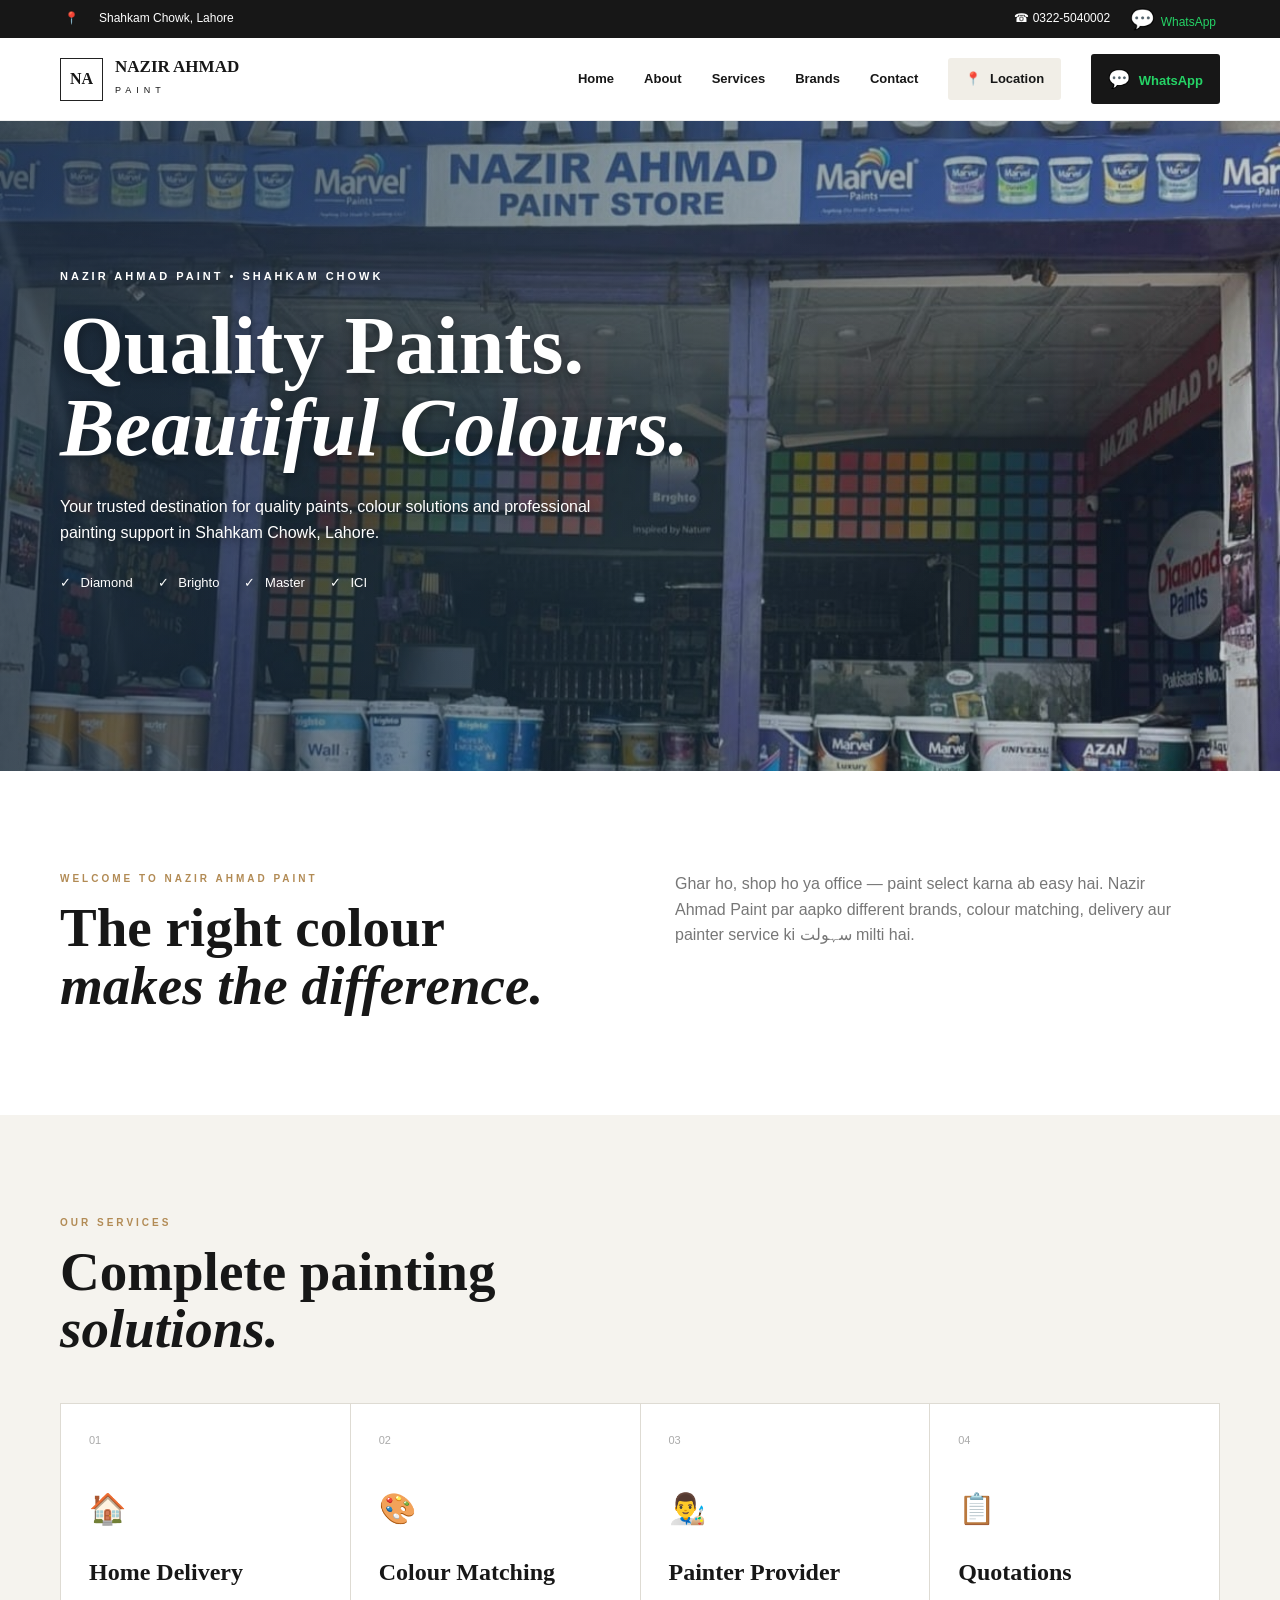
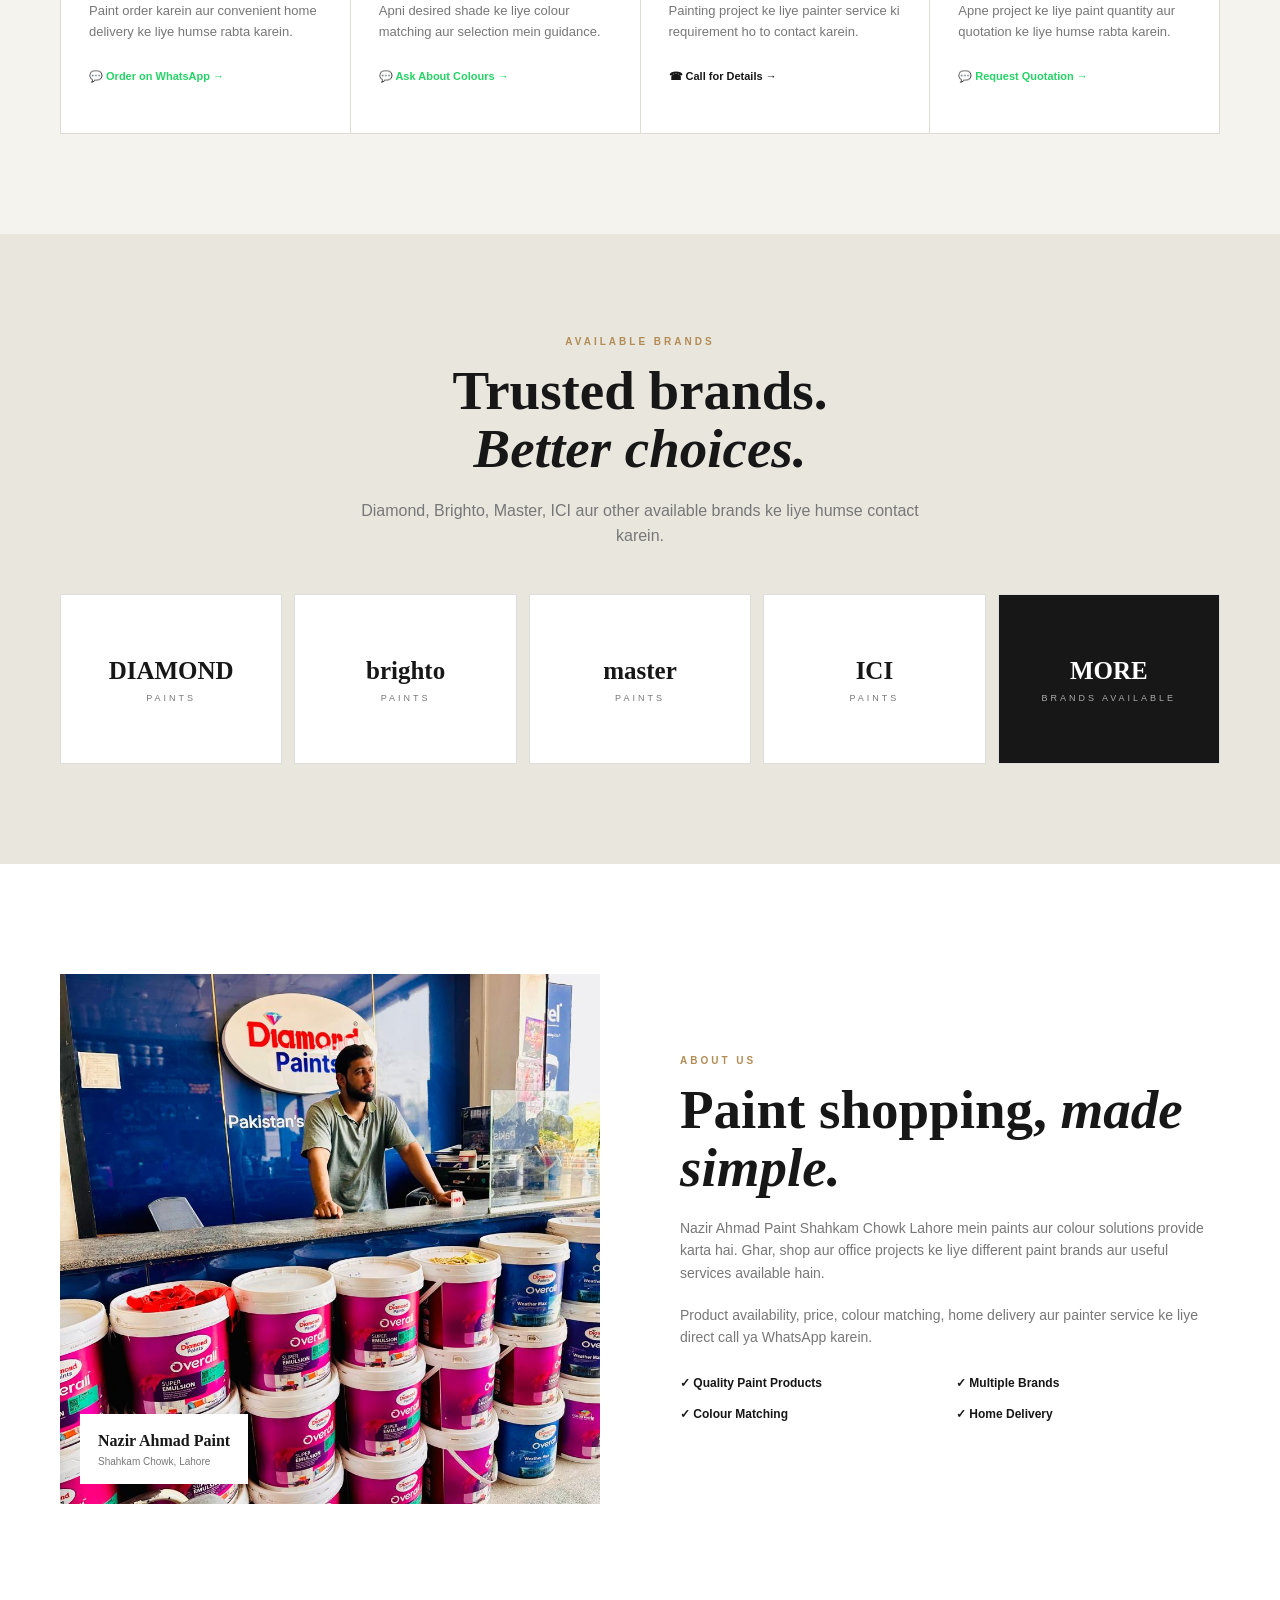
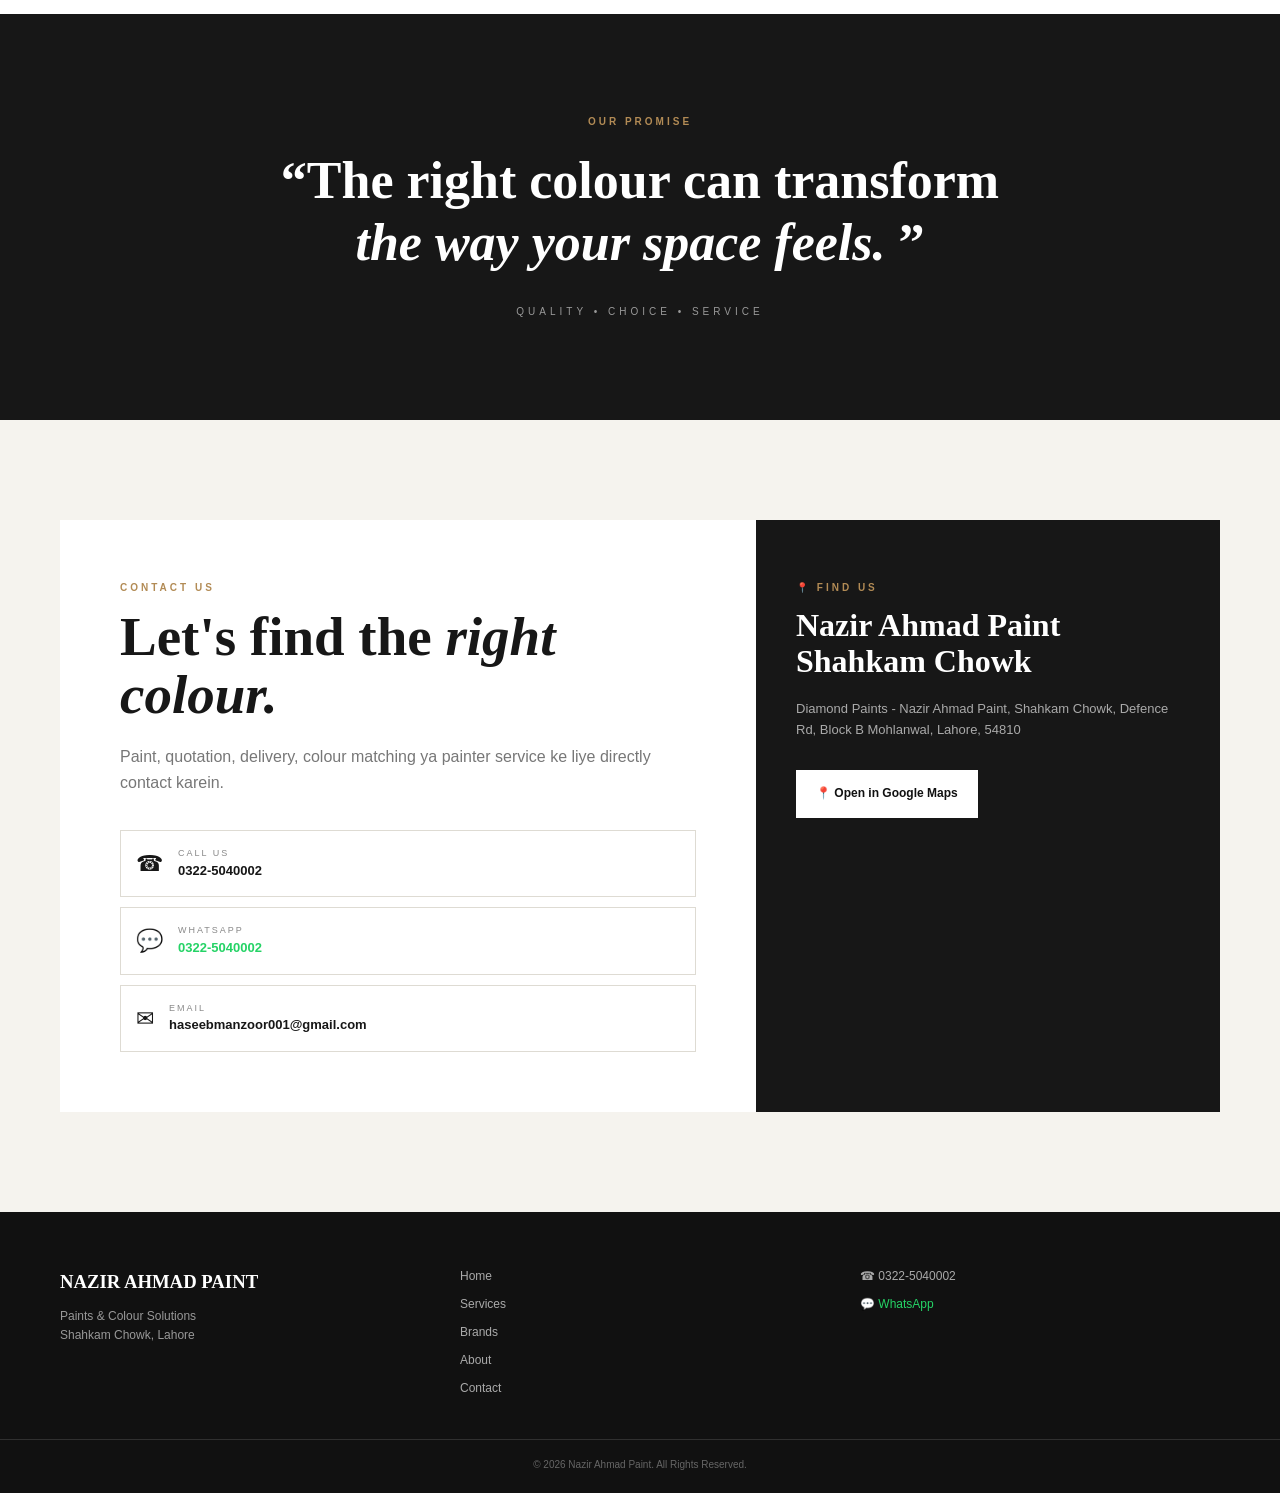
<file: index.html>
<!DOCTYPE html>
<html lang="en">

<head>

    <meta charset="UTF-8">

    <meta name="viewport"
          content="width=device-width, initial-scale=1.0">

    <title>
        Nazir Ahmad Paint | Nazir Paint Shahkam Chowk Lahore
    </title>

    <meta name="description"
          content="Nazir Ahmad Paint at Shahkam Chowk Lahore. Diamond, Brighto, Master and ICI paints, colour matching, home delivery, painter service and quotations.">

    <link rel="stylesheet"
          href="style.css">

    <style>

        /* ================= WHATSAPP ================= */

        .whatsapp-link {
            color: #25D366 !important;
        }

        .whatsapp-link:hover {
            color: #128C7E !important;
        }

        .wa-icon {
            color: #25D366;
            font-size: 20px;
            font-weight: bold;
        }

        .whatsapp-symbol {
            color: #25D366 !important;
            font-size: 22px;
        }

        .nav-whatsapp {
            color: #25D366 !important;
        }

        .nav-whatsapp span {
            color: #25D366;
            font-size: 18px;
        }

    </style>

</head>


<body>


<!-- ================= TOP BAR ================= -->

<div class="top-bar">

    <div class="top-left">

        <span>📍</span>

        <span>
            Shahkam Chowk, Lahore
        </span>

    </div>


    <div class="top-right">

        <a href="tel:+923225040002">
            ☎ 0322-5040002
        </a>


        <a class="whatsapp-link"
           href="https://wa.me/923225040002?text=Assalam-o-Alaikum%2C%20I%20want%20to%20ask%20about%20paint%20products%20and%20services."
           target="_blank">

            <span class="wa-icon">
                💬
            </span>

            WhatsApp

        </a>

    </div>

</div>



<!-- ================= NAVBAR ================= -->

<header>

    <div class="navbar">

        <a href="#home" class="logo">

            <div class="logo-box">
                NA
            </div>

            <div>
                <h2>NAZIR AHMAD</h2>
                <small>PAINT</small>
            </div>

        </a>

        <button id="menuBtn" class="menu-btn">
            ☰
        </button>

        <nav id="navMenu">

            <a href="#home">Home</a>

            <a href="#about">About</a>

            <a href="#services">Services</a>

            <a href="#brands">Brands</a>

            <a href="#contact">Contact</a>

            <!-- LOCATION -->
            <a class="nav-location"
               href="https://www.google.com/maps/search/?api=1&query=Diamond%20Paints%20Nazir%20Ahmad%20Paint%20Shahkam%20Chowk%20Defence%20Rd%20Block%20B%20Mohlanwal%20Lahore%2054810"
               target="_blank">

                <span>📍</span>
                Location

            </a>

            <!-- WHATSAPP -->
            <a class="nav-whatsapp"
               href="https://wa.me/923225040002?text=Assalam-o-Alaikum%2C%20I%20want%20to%20ask%20about%20paint%20products%20and%20services."
               target="_blank">

                <span>💬</span>
                WhatsApp

            </a>

        </nav>

    </div>

</header>

<!-- ================= HERO ================= -->

<section id="home"
         class="hero">

    <div class="hero-content">


        <p class="small-title">

            NAZIR AHMAD PAINT • SHAHKAM CHOWK

        </p>


        <h1>

            Quality Paints.<br>

            <span>
                Beautiful Colours.
            </span>

        </h1>


        <p class="hero-text">

            Your trusted destination for quality paints,
            colour solutions and professional painting support
            in Shahkam Chowk, Lahore.

        </p>


        <div class="hero-info">


            <div>

                <span>✓</span>

                Diamond

            </div>


            <div>

                <span>✓</span>

                Brighto

            </div>


            <div>

                <span>✓</span>

                Master

            </div>


            <div>

                <span>✓</span>

                ICI

            </div>


        </div>

    </div>

</section>



<!-- ================= INTRO ================= -->

<section class="intro">

    <div class="container intro-grid">


        <div>

            <p class="label">

                WELCOME TO NAZIR AHMAD PAINT

            </p>


            <h2>

                The right colour<br>

                <i>
                    makes the difference.
                </i>

            </h2>

        </div>


        <p class="intro-text">

            Ghar ho, shop ho ya office — paint select karna
            ab easy hai. Nazir Ahmad Paint par aapko different
            brands, colour matching, delivery aur painter
            service ki سہولت milti hai.

        </p>

    </div>

</section>



<!-- ================= SERVICES ================= -->

<section id="services"
         class="services">

    <div class="container">


        <div class="section-heading">

            <p class="label">
                OUR SERVICES
            </p>


            <h2>

                Complete painting<br>

                <i>
                    solutions.
                </i>

            </h2>

        </div>



        <div class="service-grid">


            <!-- HOME DELIVERY -->

            <div class="service-card">

                <div class="service-number">
                    01
                </div>


                <div class="service-icon">
                    🏠
                </div>


                <h3>
                    Home Delivery
                </h3>


                <p>

                    Paint order karein aur convenient
                    home delivery ke liye humse rabta karein.

                </p>


                <a class="whatsapp-link"
                   href="https://wa.me/923225040002?text=Assalam-o-Alaikum%2C%20I%20want%20to%20ask%20about%20home%20delivery%20of%20paint."
                   target="_blank">

                    💬 Order on WhatsApp →

                </a>

            </div>



            <!-- COLOUR MATCHING -->

            <div class="service-card">

                <div class="service-number">
                    02
                </div>


                <div class="service-icon">
                    🎨
                </div>


                <h3>
                    Colour Matching
                </h3>


                <p>

                    Apni desired shade ke liye colour
                    matching aur selection mein guidance.

                </p>


                <a class="whatsapp-link"
                   href="https://wa.me/923225040002?text=Assalam-o-Alaikum%2C%20I%20want%20to%20ask%20about%20colour%20matching."
                   target="_blank">

                    💬 Ask About Colours →

                </a>

            </div>



            <!-- PAINTER -->

            <div class="service-card">

                <div class="service-number">
                    03
                </div>


                <div class="service-icon">
                    👨‍🎨
                </div>


                <h3>
                    Painter Provider
                </h3>


                <p>

                    Painting project ke liye painter
                    service ki requirement ho to contact karein.

                </p>


                <a href="tel:+923225040002">

                    ☎ Call for Details →

                </a>

            </div>



            <!-- QUOTATION -->

            <div class="service-card">

                <div class="service-number">
                    04
                </div>


                <div class="service-icon">
                    📋
                </div>


                <h3>
                    Quotations
                </h3>


                <p>

                    Apne project ke liye paint quantity
                    aur quotation ke liye humse rabta karein.

                </p>


                <a class="whatsapp-link"
                   href="https://wa.me/923225040002?text=Assalam-o-Alaikum%2C%20I%20want%20to%20request%20a%20paint%20quotation."
                   target="_blank">

                    💬 Request Quotation →

                </a>

            </div>


        </div>

    </div>

</section>



<!-- ================= BRANDS ================= -->

<section id="brands"
         class="brands">

    <div class="container">


        <div class="section-heading center">

            <p class="label">
                AVAILABLE BRANDS
            </p>


            <h2>

                Trusted brands.<br>

                <i>
                    Better choices.
                </i>

            </h2>


            <p>

                Diamond, Brighto, Master, ICI aur
                other available brands ke liye humse contact karein.

            </p>

        </div>



        <div class="brand-grid">


            <div class="brand-box">

                <strong>
                    DIAMOND
                </strong>

                <small>
                    PAINTS
                </small>

            </div>


            <div class="brand-box">

                <strong>
                    brighto
                </strong>

                <small>
                    PAINTS
                </small>

            </div>


            <div class="brand-box">

                <strong>
                    master
                </strong>

                <small>
                    PAINTS
                </small>

            </div>


            <div class="brand-box">

                <strong>
                    ICI
                </strong>

                <small>
                    PAINTS
                </small>

            </div>


            <div class="brand-box dark">

                <strong>
                    MORE
                </strong>

                <small>
                    BRANDS AVAILABLE
                </small>

            </div>


        </div>

    </div>

</section>



<!-- ================= ABOUT ================= -->

<section id="about"
         class="about">

    <div class="container about-grid">


        <div class="about-image">


            <img src="newstore.jpg"
                 alt="Nazir Ahmad Paint Shahkam Chowk Lahore">


            <div class="image-caption">


                <strong>
                    Nazir Ahmad Paint
                </strong>


                <span>
                    Shahkam Chowk, Lahore
                </span>


            </div>

        </div>



        <div class="about-content">


            <p class="label">
                ABOUT US
            </p>


            <h2>

                Paint shopping,

                <i>
                    made simple.
                </i>

            </h2>


            <p>

                Nazir Ahmad Paint Shahkam Chowk Lahore mein
                paints aur colour solutions provide karta hai.
                Ghar, shop aur office projects ke liye
                different paint brands aur useful services available hain.

            </p>


            <p>

                Product availability, price, colour matching,
                home delivery aur painter service ke liye
                direct call ya WhatsApp karein.

            </p>



            <div class="points">

                <div>
                    ✓ Quality Paint Products
                </div>

                <div>
                    ✓ Multiple Brands
                </div>

                <div>
                    ✓ Colour Matching
                </div>

                <div>
                    ✓ Home Delivery
                </div>

            </div>


        </div>

    </div>

</section>



<!-- ================= QUOTATION ================= -->

<section class="quotation">

    <div class="container">


        <p class="label">
            OUR PROMISE
        </p>


        <h2>

            “The right colour can transform

            <br>

            <i>
                the way your space feels.
            </i>

            ”

        </h2>


        <p class="quote-small">

            QUALITY • CHOICE • SERVICE

        </p>


    </div>

</section>



<!-- ================= CONTACT ================= -->

<section id="contact"
         class="contact">

    <div class="container contact-grid">


        <div>


            <p class="label">
                CONTACT US
            </p>


            <h2>

                Let's find the

                <i>
                    right colour.
                </i>

            </h2>


            <p class="contact-text">

                Paint, quotation, delivery, colour matching
                ya painter service ke liye directly contact karein.

            </p>



            <div class="contact-list">


                <!-- CALL -->

                <a href="tel:+923225040002">


                    <span class="contact-icon">
                        ☎
                    </span>


                    <div>

                        <small>
                            CALL US
                        </small>


                        <strong>
                            0322-5040002
                        </strong>

                    </div>


                </a>



                <!-- WHATSAPP -->

                <a class="whatsapp-link"
                   href="https://wa.me/923225040002?text=Assalam-o-Alaikum%2C%20I%20want%20to%20ask%20about%20paint%20products%20and%20services."
                   target="_blank">


                    <span class="contact-icon whatsapp-symbol">
                        💬
                    </span>


                    <div>

                        <small>
                            WHATSAPP
                        </small>


                        <strong>
                            0322-5040002
                        </strong>

                    </div>


                </a>



                <!-- EMAIL -->

                <a href="mailto:haseebmanzoor001@gmail.com">


                    <span class="contact-icon">
                        ✉
                    </span>


                    <div>

                        <small>
                            EMAIL
                        </small>


                        <strong>
                            haseebmanzoor001@gmail.com
                        </strong>

                    </div>


                </a>


            </div>

        </div>



        <!-- LOCATION -->

        <div class="location-card">


            <p class="label">

                📍 FIND US

            </p>


            <h3>

                Nazir Ahmad Paint

                <br>

                Shahkam Chowk

            </h3>


            <p>

                Diamond Paints - Nazir Ahmad Paint,
                Shahkam Chowk, Defence Rd,
                Block B Mohlanwal, Lahore, 54810

            </p>


            <a class="map-button"
               href="https://www.google.com/maps/search/?api=1&query=Diamond%20Paints%20Nazir%20Ahmad%20Paint%20Shahkam%20Chowk%20Defence%20Rd%20Block%20B%20Mohlanwal%20Lahore%2054810"
               target="_blank">

                📍 Open in Google Maps

            </a>


        </div>

    </div>

</section>



<!-- ================= FOOTER ================= -->

<footer>


    <div class="container footer-grid">


        <div>


            <h3>
                NAZIR AHMAD PAINT
            </h3>


            <p>

                Paints & Colour Solutions

                <br>

                Shahkam Chowk, Lahore

            </p>


        </div>



        <div class="footer-links">


            <a href="#home">
                Home
            </a>


            <a href="#services">
                Services
            </a>


            <a href="#brands">
                Brands
            </a>


            <a href="#about">
                About
            </a>


            <a href="#contact">
                Contact
            </a>


        </div>



        <div class="footer-contact">


            <a href="tel:+923225040002">

                ☎ 0322-5040002

            </a>


            <a class="whatsapp-link"
               href="https://wa.me/923225040002?text=Assalam-o-Alaikum%2C%20I%20want%20to%20ask%20about%20paint%20products%20and%20services."
               target="_blank">

                💬 WhatsApp

            </a>


        </div>


    </div>



    <div class="copyright">

        ©

        <span id="year"></span>

        Nazir Ahmad Paint. All Rights Reserved.

    </div>


</footer>



<script src="script.js"></script>


</body>

</html>
</file>
<file: style.css>
* {
    margin: 0;
    padding: 0;
    box-sizing: border-box;
}

:root {
    --black: #171717;
    --dark: #222;
    --cream: #f5f3ee;
    --white: #ffffff;
    --gold: #b28b55;
    --gray: #777;
    --line: #dedbd3;
    --whatsapp: #25D366;
    --navy: #17283a;
}

html {
    scroll-behavior: smooth;
}

body {
    font-family: Arial, sans-serif;
    background: var(--cream);
    color: var(--black);
    line-height: 1.6;
}

a {
    text-decoration: none;
    color: inherit;
}

.container {
    width: min(1160px, calc(100% - 40px));
    margin: auto;
}


/* ================= TOP BAR ================= */

.top-bar {
    height: 38px;
    background: #171717;
    color: white;

    display: flex;
    justify-content: space-between;
    align-items: center;

    padding: 0 5%;
    font-size: 12px;
}

.top-left,
.top-right {
    display: flex;
    align-items: center;
    gap: 20px;
}

.top-right a {
    color: white;
}


/* ================= WHATSAPP ================= */

.whatsapp-link {
    color: var(--whatsapp) !important;
    transition: 0.2s;
}

.whatsapp-link:hover {
    color: #128C7E !important;
}

.wa-icon {
    color: var(--whatsapp);
    font-size: 20px;
    font-weight: bold;
}

.whatsapp-symbol {
    color: var(--whatsapp) !important;
    font-size: 22px;
}


/* ================= NAVBAR ================= */

header {
    position: sticky;
    top: 0;
    z-index: 1000;

    background: white;
    border-bottom: 1px solid #eee;
}

.navbar {
    width: min(1160px, calc(100% - 40px));
    min-height: 82px;

    margin: auto;

    display: flex;
    justify-content: space-between;
    align-items: center;
}

.logo {
    display: flex;
    align-items: center;
    gap: 12px;
}

.logo-box {
    width: 43px;
    height: 43px;

    border: 1px solid #222;

    display: grid;
    place-items: center;

    font-family: Georgia, serif;
    font-weight: bold;
}

.logo h2 {
    font-family: Georgia, serif;
    font-size: 17px;
    line-height: 1;
}

.logo small {
    font-size: 9px;
    letter-spacing: 5px;
}

nav {
    display: flex;
    align-items: center;
    gap: 30px;

    font-size: 13px;
    font-weight: bold;
}

nav a {
    transition: 0.2s;
}

nav a:hover {
    color: var(--gold);
}


/* ================= NAV WHATSAPP ================= */

.nav-whatsapp {
    background: #171717;

    color: var(--whatsapp) !important;

    padding: 11px 17px;

    border-radius: 3px;

    transition: 0.2s;
}

.nav-whatsapp:hover {
    background: #282828;
}

.nav-whatsapp span {
    margin-right: 5px;
    color: var(--whatsapp);
}


/* ================= NAV LOCATION ================= */

.nav-location {
    background: #f1eee7;

    color: #171717 !important;

    padding: 11px 17px;

    border-radius: 3px;

    transition: 0.2s;
}

.nav-location:hover {
    background: #e2ddd2;
    color: #9b753f !important;
}

.nav-location span {
    margin-right: 5px;
}


/* ================= MENU BUTTON ================= */

.menu-btn {
    display: none;

    border: none;
    background: none;

    font-size: 28px;

    cursor: pointer;
}


/* ================= HERO ================= */

.hero {
    min-height: 650px;

    /*
    PREMIUM HERO OVERLAY

    Picture visible rahegi.
    Black nahi hogi.
    Navy + warm professional look.
    */

    background:
        linear-gradient(
            90deg,
            rgba(15, 35, 52, 0.68),
            rgba(24, 55, 72, 0.45),
            rgba(30, 45, 50, 0.20)
        ),
        url("storefront.jpg");

    background-size: cover;
    background-position: center;

    display: flex;
    align-items: center;

    color: white;

    position: relative;
}


/* Soft premium layer */

.hero::after {
    content: "";

    position: absolute;

    inset: 0;

    background:
        linear-gradient(
            135deg,
            rgba(8, 28, 45, 0.16),
            rgba(255, 255, 255, 0.04)
        );

    pointer-events: none;
}


/* Hero Content */

.hero-content {
    width: min(1160px, calc(100% - 40px));

    margin: auto;

    padding-bottom: 30px;

    position: relative;

    z-index: 2;
}

.small-title {
    font-size: 11px;

    letter-spacing: 3px;

    font-weight: bold;

    margin-bottom: 20px;
}

.hero h1 {
    font-family: Georgia, serif;

    font-size: clamp(50px, 7vw, 82px);

    line-height: 1;

    max-width: 750px;

    text-shadow:
        0 3px 12px rgba(0, 0, 0, 0.40);
}

.hero h1 span {
    font-style: italic;
}

.hero-text {
    max-width: 570px;

    margin-top: 25px;

    font-size: 16px;

    text-shadow:
        0 2px 8px rgba(0, 0, 0, 0.35);
}

.hero-info {
    display: flex;

    gap: 25px;

    margin-top: 28px;

    font-size: 13px;
}

.hero-info span {
    margin-right: 6px;
}


/* ================= INTRO ================= */

.intro {
    background: white;

    padding: 100px 0;
}

.intro-grid {
    display: grid;

    grid-template-columns: 1fr 1fr;

    gap: 70px;
}

.label {
    color: var(--gold);

    font-size: 10px;

    font-weight: bold;

    letter-spacing: 3px;
}

.intro h2,
.section-heading h2,
.about-content h2,
.contact h2 {
    font-family: Georgia, serif;

    font-size: 55px;

    line-height: 1.05;

    margin-top: 12px;
}

.intro-text {
    color: var(--gray);

    max-width: 500px;
}


/* ================= SERVICES ================= */

.services {
    padding: 100px 0;
}

.section-heading {
    margin-bottom: 45px;
}

.service-grid {
    display: grid;

    grid-template-columns: repeat(4, 1fr);

    border-left: 1px solid var(--line);

    border-top: 1px solid var(--line);
}

.service-card {
    min-height: 330px;

    padding: 28px;

    background: white;

    border-right: 1px solid var(--line);

    border-bottom: 1px solid var(--line);

    transition: 0.25s;
}

.service-card:hover {
    transform: translateY(-5px);

    box-shadow:
        0 15px 35px rgba(0, 0, 0, 0.08);
}

.service-number {
    color: #aaa;

    font-size: 11px;
}

.service-icon {
    font-size: 30px;

    margin: 35px 0 20px;
}

.service-card h3 {
    font-family: Georgia, serif;

    font-size: 24px;
}

.service-card p {
    color: var(--gray);

    font-size: 13px;

    margin-top: 10px;
}

.service-card a {
    display: inline-block;

    margin-top: 25px;

    font-size: 11px;

    font-weight: bold;
}


/* ================= BRANDS ================= */

.brands {
    background: #e9e6de;

    padding: 100px 0;
}

.center {
    text-align: center;
}

.center > p:last-child {
    max-width: 600px;

    margin: 20px auto;

    color: var(--gray);
}

.brand-grid {
    display: grid;

    grid-template-columns: repeat(5, 1fr);

    gap: 12px;
}

.brand-box {
    height: 170px;

    background: white;

    display: flex;

    flex-direction: column;

    align-items: center;

    justify-content: center;

    border: 1px solid #ddd;

    transition: 0.25s;
}

.brand-box:hover {
    transform: translateY(-4px);

    box-shadow:
        0 10px 25px rgba(0, 0, 0, 0.08);
}

.brand-box strong {
    font-family: Georgia, serif;

    font-size: 25px;
}

.brand-box small {
    font-size: 9px;

    letter-spacing: 3px;

    color: #777;
}

.brand-box.dark {
    background: #171717;

    color: white;
}

.brand-box.dark small {
    color: #aaa;
}


/* ================= ABOUT ================= */

.about {
    background: white;

    padding: 110px 0;
}

.about-grid {
    display: grid;

    grid-template-columns: 1fr 1fr;

    gap: 80px;

    align-items: center;
}

.about-image {
    height: 530px;

    position: relative;

    overflow: hidden;
}

.about-image img {
    width: 100%;

    height: 100%;

    object-fit: cover;
}

.image-caption {
    position: absolute;

    left: 20px;

    bottom: 20px;

    background: white;

    padding: 14px 18px;
}

.image-caption strong,
.image-caption span {
    display: block;
}

.image-caption strong {
    font-family: Georgia, serif;
}

.image-caption span {
    color: #777;

    font-size: 10px;
}

.about-content p:not(.label) {
    color: var(--gray);

    margin-top: 20px;

    font-size: 14px;
}

.points {
    display: grid;

    grid-template-columns: 1fr 1fr;

    gap: 12px;

    margin-top: 25px;

    font-size: 12px;

    font-weight: bold;
}


/* ================= QUOTATION ================= */

.quotation {
    background: #171717;

    color: white;

    padding: 100px 0;

    text-align: center;
}

.quotation h2 {
    font-family: Georgia, serif;

    font-size: clamp(30px, 5vw, 52px);

    line-height: 1.2;

    margin-top: 20px;
}

.quote-small {
    margin-top: 30px;

    color: #999;

    font-size: 10px;

    letter-spacing: 4px;
}


/* ================= CONTACT ================= */

.contact {
    padding: 100px 0;
}

.contact-grid {
    display: grid;

    grid-template-columns: 1.2fr 0.8fr;

    background: white;
}

.contact-grid > div:first-child {
    padding: 60px;
}

.contact-text {
    color: var(--gray);

    margin-top: 20px;

    max-width: 550px;
}

.contact-list {
    display: grid;

    grid-template-columns: 1fr;

    gap: 10px;

    margin-top: 35px;
}

.contact-list a {
    border: 1px solid var(--line);

    padding: 15px;

    display: flex;

    align-items: center;

    gap: 15px;

    transition: 0.2s;
}

.contact-list a:hover {
    border-color: var(--gold);

    transform: translateX(3px);
}

.contact-icon {
    font-size: 22px;
}

.contact-list small,
.contact-list strong {
    display: block;
}

.contact-list small {
    color: #888;

    font-size: 9px;

    letter-spacing: 2px;
}

.contact-list strong {
    font-size: 13px;
}


/* ================= LOCATION ================= */

.location-card {
    background: #171717;

    color: white;

    padding: 60px 40px;
}

.location-card h3 {
    font-family: Georgia, serif;

    font-size: 32px;

    line-height: 1.1;

    margin-top: 12px;
}

.location-card > p:not(.label) {
    color: #aaa;

    font-size: 13px;

    margin-top: 20px;
}

.map-button {
    display: inline-block;

    margin-top: 30px;

    background: white;

    color: #111;

    padding: 14px 20px;

    font-size: 12px;

    font-weight: bold;

    transition: 0.2s;
}

.map-button:hover {
    background: var(--gold);

    color: white;
}


/* ================= FOOTER ================= */

footer {
    background: #111;

    color: white;

    padding: 55px 0 20px;
}

.footer-grid {
    display: grid;

    grid-template-columns: 1fr 1fr 1fr;

    gap: 40px;

    padding-bottom: 40px;
}

.footer-grid h3 {
    font-family: Georgia, serif;
}

.footer-grid p {
    color: #999;

    font-size: 12px;

    margin-top: 10px;
}

.footer-links,
.footer-contact {
    display: flex;

    flex-direction: column;

    gap: 9px;

    font-size: 12px;

    color: #aaa;
}

.copyright {
    border-top: 1px solid #303030;

    padding-top: 17px;

    text-align: center;

    color: #666;

    font-size: 10px;
}


/* ================= MOBILE ================= */

@media (max-width: 900px) {

    .top-right a:first-child {
        display: none;
    }

    .menu-btn {
        display: block;
    }

    nav {
        position: absolute;

        top: 82px;

        left: 0;

        right: 0;

        background: white;

        display: none;

        flex-direction: column;

        align-items: stretch;

        padding: 15px 25px;

        box-shadow:
            0 10px 25px rgba(0, 0, 0, 0.10);
    }

    nav.open {
        display: flex;
    }

    nav a {
        padding: 13px 0;

        border-bottom: 1px solid #eee;
    }

    nav a:last-child {
        border-bottom: none;
    }

    .nav-location {
        text-align: center;

        margin-top: 5px;

        padding: 12px !important;
    }

    .nav-whatsapp {
        text-align: center;

        margin-top: 10px;

        padding: 12px !important;
    }

    .service-grid {
        grid-template-columns: 1fr 1fr;
    }

    .brand-grid {
        grid-template-columns: repeat(3, 1fr);
    }

    .about-grid,
    .intro-grid,
    .contact-grid {
        grid-template-columns: 1fr;
    }

    .about-image {
        height: 450px;
    }

    .footer-grid {
        grid-template-columns: 1fr 1fr;
    }
}


/* ================= SMALL MOBILE ================= */

@media (max-width: 600px) {

    .top-bar {
        padding: 0 15px;
    }

    .top-left {
        font-size: 10px;
    }

    .navbar {
        min-height: 70px;
    }

    .logo h2 {
        font-size: 14px;
    }

    .logo-box {
        width: 38px;

        height: 38px;
    }

    nav {
        top: 70px;
    }


    /* ================= MOBILE HERO ================= */

    .hero {
        min-height: 570px;

        background:
            linear-gradient(
                90deg,
                rgba(15, 35, 52, 0.68),
                rgba(24, 55, 72, 0.45),
                rgba(30, 45, 50, 0.20)
            ),
            url("storefront.jpg");

        background-size: cover;

        background-position: center;
    }

    .hero h1 {
        font-size: 49px;

        text-shadow:
            0 3px 12px rgba(0, 0, 0, 0.40);
    }

    .hero-text {
        font-size: 14px;

        text-shadow:
            0 2px 8px rgba(0, 0, 0, 0.35);
    }

    .hero-info {
        gap: 12px;

        flex-wrap: wrap;
    }


    /* ================= SECTIONS ================= */

    .intro,
    .services,
    .brands,
    .about,
    .quotation,
    .contact {
        padding: 70px 0;
    }

    .intro h2,
    .section-heading h2,
    .about-content h2,
    .contact h2 {
        font-size: 42px;
    }


    /* ================= SERVICES ================= */

    .service-grid {
        grid-template-columns: 1fr;
    }


    /* ================= BRANDS ================= */

    .brand-grid {
        grid-template-columns: 1fr 1fr;
    }

    .brand-box {
        height: 130px;
    }

    .brand-box.dark {
        grid-column: span 2;
    }


    /* ================= ABOUT ================= */

    .about-image {
        height: 350px;
    }

    .points {
        grid-template-columns: 1fr;
    }


    /* ================= CONTACT ================= */

    .contact-grid > div:first-child {
        padding: 35px 25px;
    }

    .location-card {
        padding: 40px 25px;
    }


    /* ================= FOOTER ================= */

    .footer-grid {
        grid-template-columns: 1fr;
    }

}
</file>
